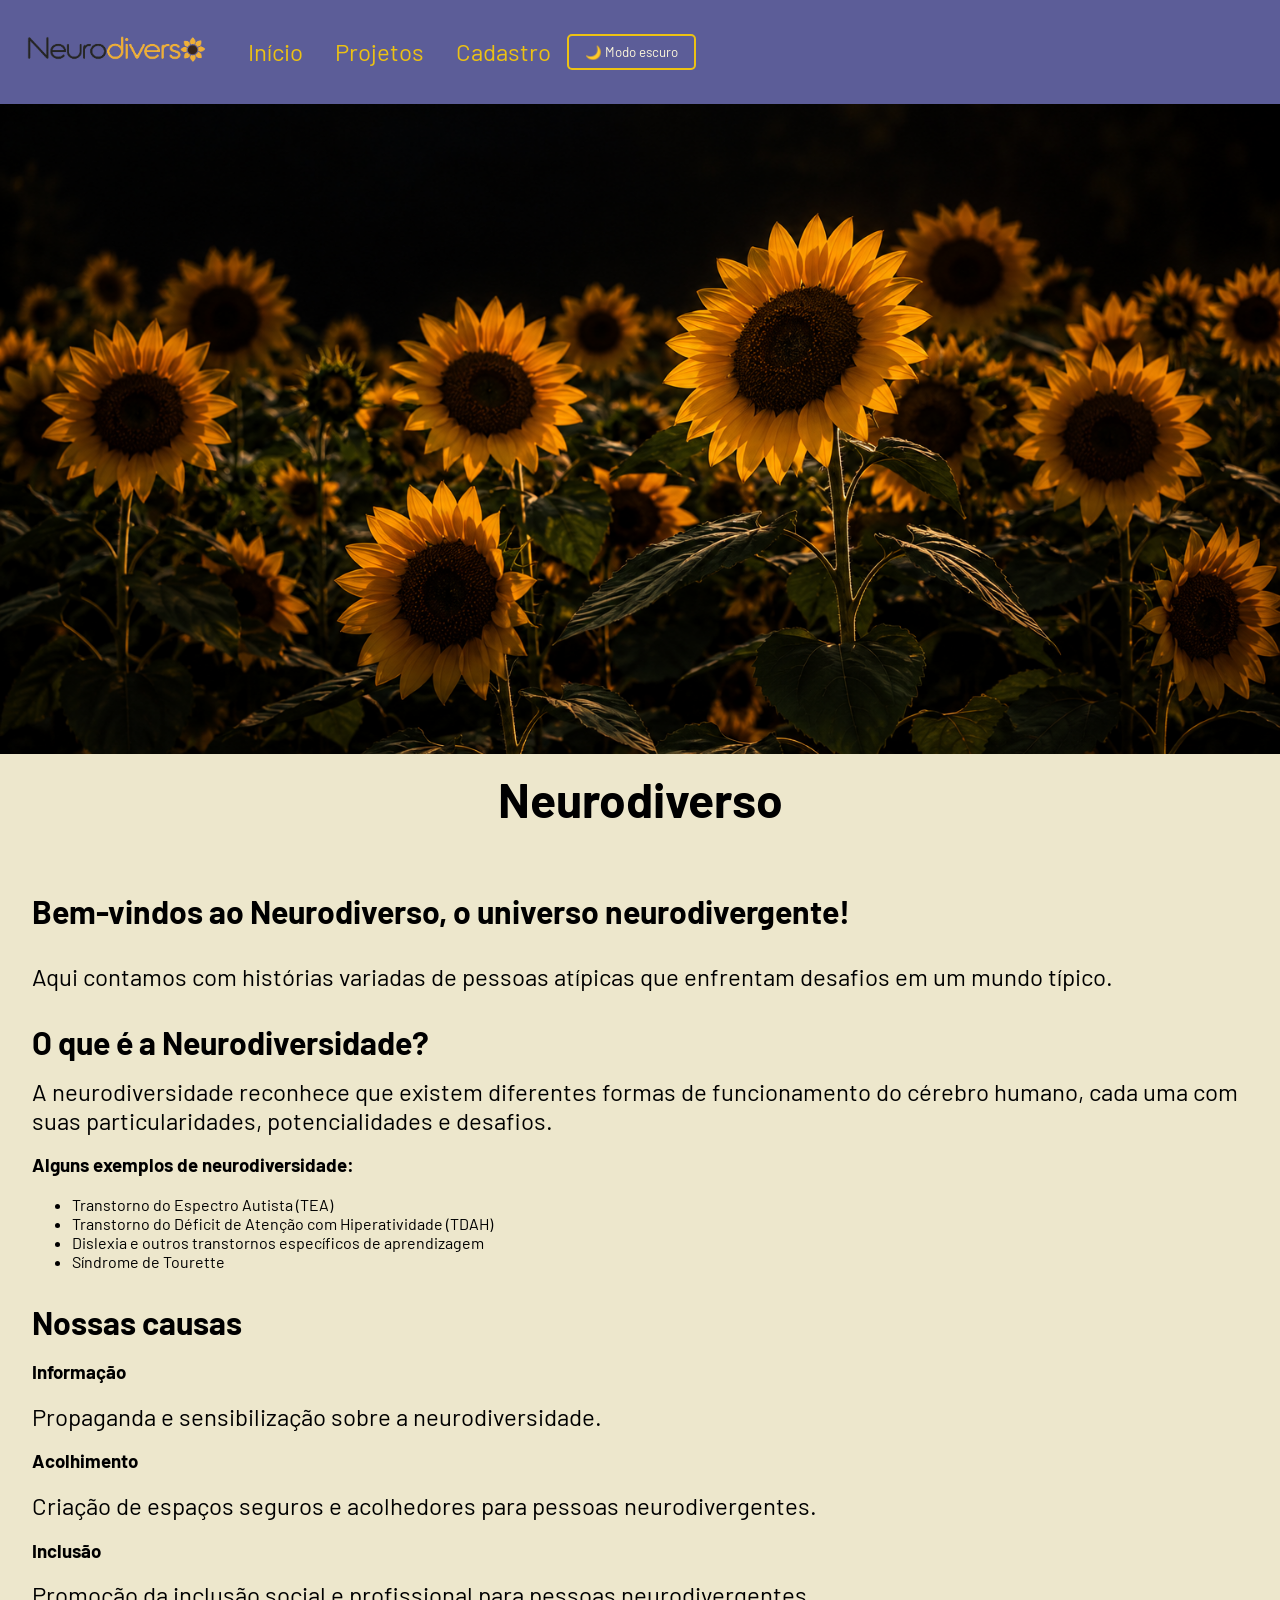
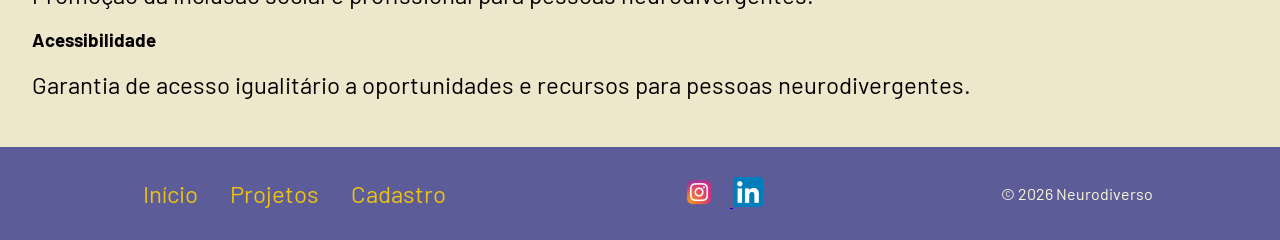
<file: index.html>
<!DOCTYPE html>
<html lang="pt-br">
<head>
    <meta charset="UTF-8">
    <meta name="viewport" content="width=device-width, initial-scale=1.0">
    <title>Neurodiverso</title>
    <link rel="stylesheet" href="CSS/style.css">
    <script src="js/script.js" defer></script>
</head>
<body>
     
    <header>
         <nav>
    <a href="index.html">
        <img class="logo" src="Img/logo-sem-fundo.png" alt="Logo do site Neurodiverso">
    </a>

    <input type="checkbox" id="menu-toggle">

    <label for="menu-toggle" class="menu-icon">
        ☰
    </label>

    <div class="nav-links">
        <a href="index.html">Início</a>
        <div class="dropdown">

    <input type="checkbox" id="submenu-toggle">

    <label for="submenu-toggle" class="dropdown-link">
        Projetos
    </label>

    <div class="dropdown-content">
        <a href="projetos.html#educacao">Educação</a>
        <a href="projetos.html#comunidade">Comunidade</a>
        <a href="projetos.html#voluntariado">Voluntariado</a>
    </div>

</div>


        <a href="cadastro.html">Cadastro</a>
        <button id="dark-mode-toggle" type="button">
    🌙 Modo escuro
</button>
    </div>
</nav>
    <img class="banner" src="Img/canteirodegirassois.png" alt="Banner de Canteiro de girassóis iluminado em um ambiente escuro" >
    <h1>Neurodiverso</h1>   
       
    </header>
    <main id="conteudo">
        <section class="hero">
            <h2>Bem-vindos ao Neurodiverso, o universo neurodivergente!</h2>
            <p> Aqui contamos com histórias variadas de pessoas atípicas que enfrentam desafios em um mundo típico.</p>
        </section>
        <section class="sobre">   
            <h2> O que é a Neurodiversidade?</h2>
            <p>A neurodiversidade reconhece que existem diferentes formas
        de funcionamento do cérebro humano, cada uma com suas
        particularidades, potencialidades e desafios.</p>
        <h3>Alguns exemplos de neurodiversidade:</h3>
        <ul>
            <li>Transtorno do Espectro Autista (TEA)</li>
            <li>Transtorno do Déficit de Atenção com Hiperatividade (TDAH)</li>
            <li>Dislexia e outros transtornos específicos de aprendizagem</li>
            <li>Síndrome de Tourette</li>
        </ul>
        </section>
        <section class="causas">
            <h2>Nossas causas</h2>
            <article>
                <h3>Informação</h3>
                <p>Propaganda e sensibilização sobre a neurodiversidade.</p>
            </article>
            <article>
                <h3>Acolhimento</h3>
                <p>Criação de espaços seguros e acolhedores para pessoas neurodivergentes.</p>
            </article>
            <article>
                <h3>Inclusão</h3>
                <p>Promoção da inclusão social e profissional para pessoas neurodivergentes.</p>
            </article>
            <article>
                <h3>Acessibilidade</h3>
                <p>Garantia de acesso igualitário a oportunidades e recursos para pessoas neurodivergentes.</p>
            </article>
        </section>
        
    </main>
    
    <footer>
         <nav class="rodape">
            <a href="index.html">Início</a>
            <a href="projetos.html">Projetos</a>
            <a href="cadastro.html">Cadastro</a>

        </nav>
    <div class="redes-sociais">
        <a href="https://www.instagram.com/elizemmuller/" target="_blank">
        <img src="Img/square-instagram-brands-solid.png" alt="Instagram">  </a>
     <a href="https://www.linkedin.com/in/elizemuller/" target="_blank">
        <img src="Img/LinkedIn_icon.svg.png" alt="LinkedIn">  </a>  
        </div>     
     <p>© 2026 Neurodiverso</p>
    </footer>
</body>
</html>
</file>
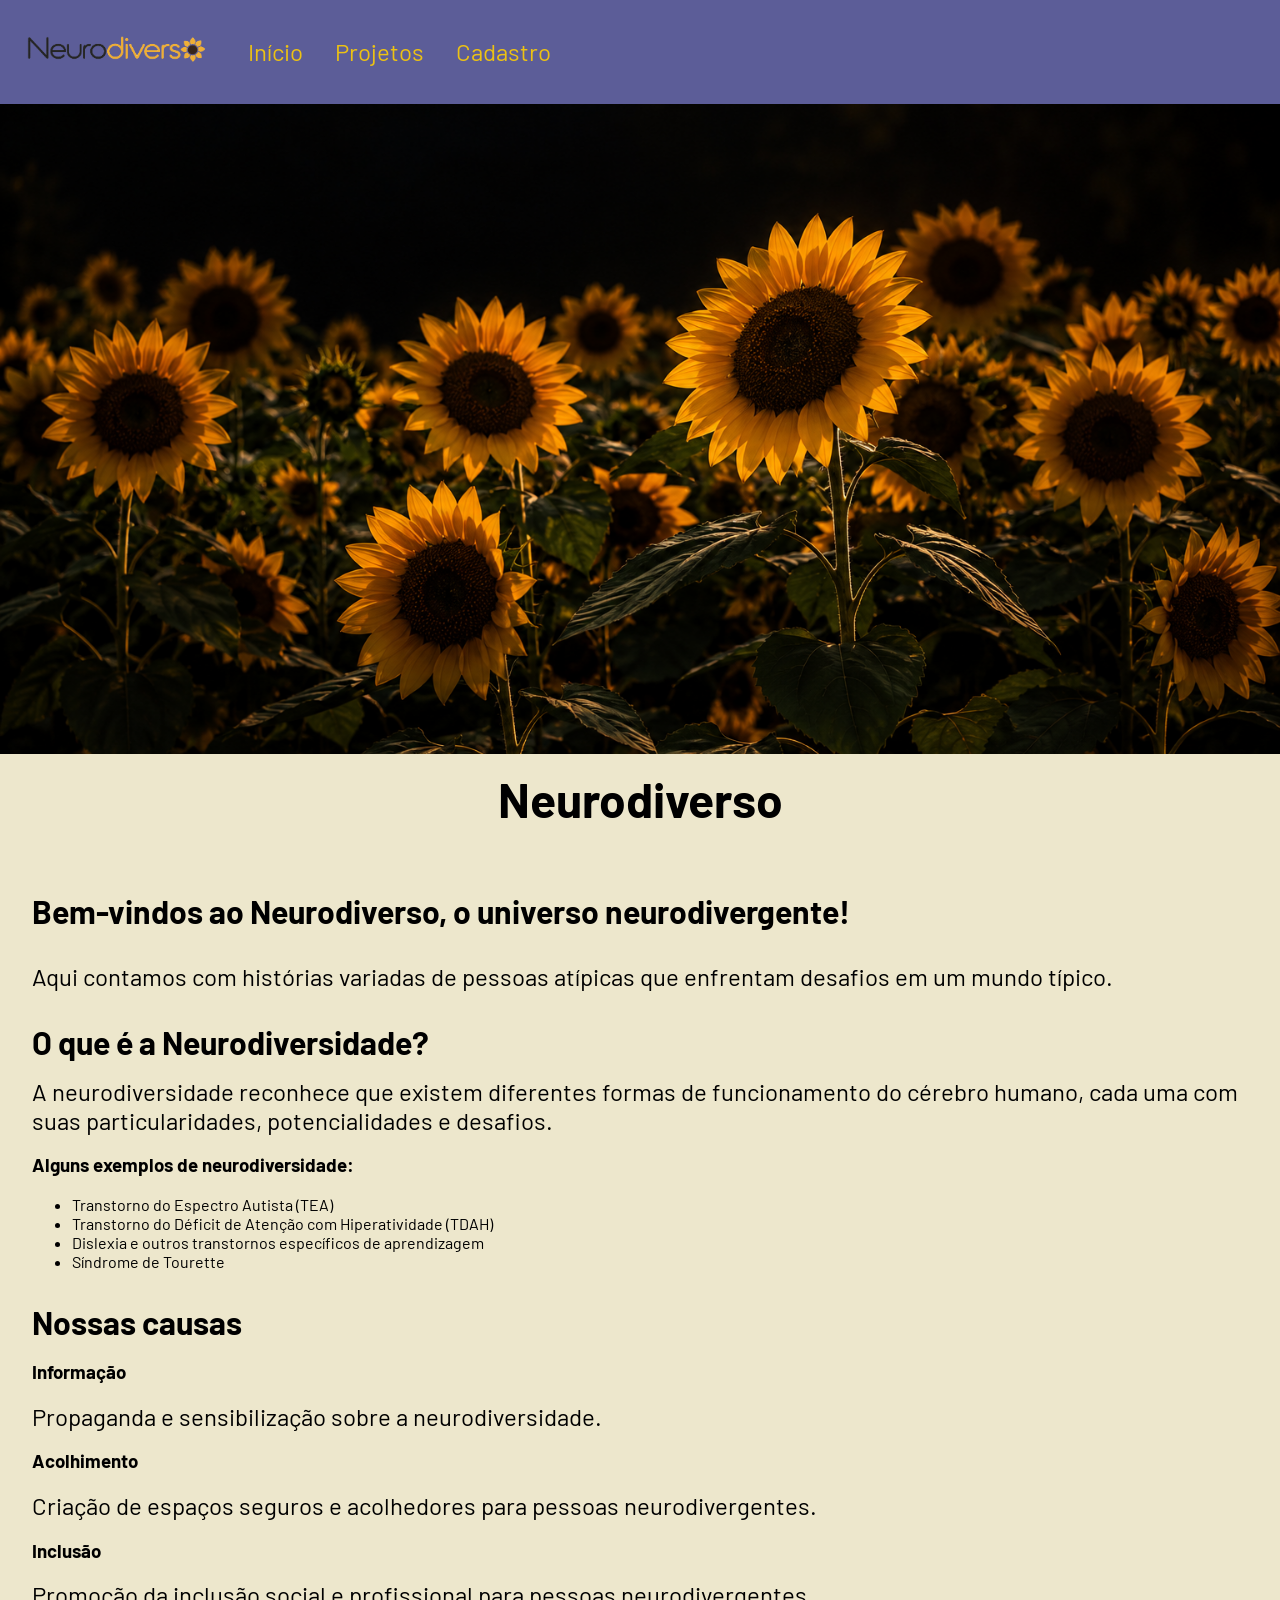
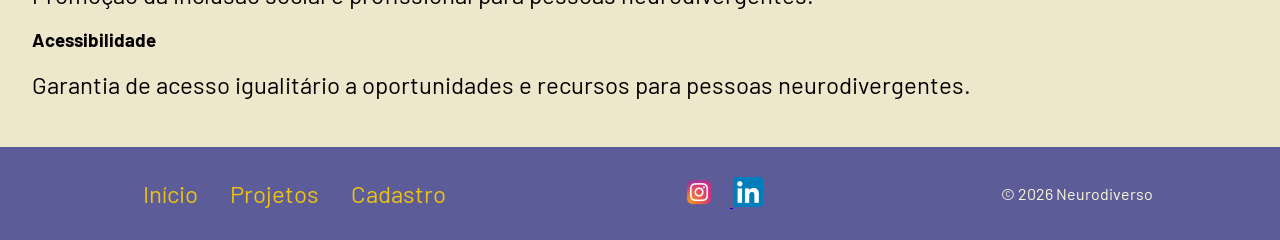
<file: html/index.html>
<!DOCTYPE html>
<html lang="pt-br">
<head>
    <meta charset="UTF-8">
    <meta name="viewport" content="width=device-width, initial-scale=1.0">
    <title>Neurodiverso</title>
    <link rel="stylesheet" href="../CSS/style.css">
    <script src="../js/script.js" defer></script>
</head>
<body>
     
    <header>
         <nav>
    <a href="index.html">
        <img class="logo" src="../Img/logo-sem-fundo.png" alt="Logo do site Neurodiverso">
    </a>

    <input type="checkbox" id="menu-toggle">

    <label for="menu-toggle" class="menu-icon">
        ☰
    </label>

    <div class="nav-links">
        <a href="index.html">Início</a>
        <div class="dropdown">

    <input type="checkbox" id="submenu-toggle">

    <label for="submenu-toggle" class="dropdown-link">
        Projetos
    </label>

    <div class="dropdown-content">
        <a href="projetos.html#educacao">Educação</a>
        <a href="projetos.html#comunidade">Comunidade</a>
        <a href="projetos.html#voluntariado">Voluntariado</a>
    </div>

</div>


        <a href="cadastro.html">Cadastro</a>
    </div>
</nav>
    <img class="banner" src="../Img/canteirodegirassois.png" alt="Banner de Canteiro de girassóis iluminado em um ambiente escuro" >
    <h1>Neurodiverso</h1>   
       
    </header>
    <main id="conteudo">
        <section class="hero">
            <h2>Bem-vindos ao Neurodiverso, o universo neurodivergente!</h2>
            <p> Aqui contamos com histórias variadas de pessoas atípicas que enfrentam desafios em um mundo típico.</p>
        </section>
        <section class="sobre">   
            <h2> O que é a Neurodiversidade?</h2>
            <p>A neurodiversidade reconhece que existem diferentes formas
        de funcionamento do cérebro humano, cada uma com suas
        particularidades, potencialidades e desafios.</p>
        <h3>Alguns exemplos de neurodiversidade:</h3>
        <ul>
            <li>Transtorno do Espectro Autista (TEA)</li>
            <li>Transtorno do Déficit de Atenção com Hiperatividade (TDAH)</li>
            <li>Dislexia e outros transtornos específicos de aprendizagem</li>
            <li>Síndrome de Tourette</li>
        </ul>
        </section>
        <section class="causas">
            <h2>Nossas causas</h2>
            <article>
                <h3>Informação</h3>
                <p>Propaganda e sensibilização sobre a neurodiversidade.</p>
            </article>
            <article>
                <h3>Acolhimento</h3>
                <p>Criação de espaços seguros e acolhedores para pessoas neurodivergentes.</p>
            </article>
            <article>
                <h3>Inclusão</h3>
                <p>Promoção da inclusão social e profissional para pessoas neurodivergentes.</p>
            </article>
            <article>
                <h3>Acessibilidade</h3>
                <p>Garantia de acesso igualitário a oportunidades e recursos para pessoas neurodivergentes.</p>
            </article>
        </section>
        
    </main>
    
    <footer>
         <nav class="rodape">
            <a href="index.html">Início</a>
            <a href="projetos.html">Projetos</a>
            <a href="cadastro.html">Cadastro</a>

        </nav>
    <div class="redes-sociais">
        <a href="https://www.instagram.com/elizemmuller/" target="_blank">
        <img src="../Img/square-instagram-brands-solid.png" alt="Instagram">  </a>
     <a href="https://www.linkedin.com/in/elizemuller/" target="_blank">
        <img src="../Img/LinkedIn_icon.svg.png" alt="LinkedIn">  </a>  
        </div>     
     <p>© 2026 Neurodiverso</p>
    </footer>
</body>
</html>
</file>
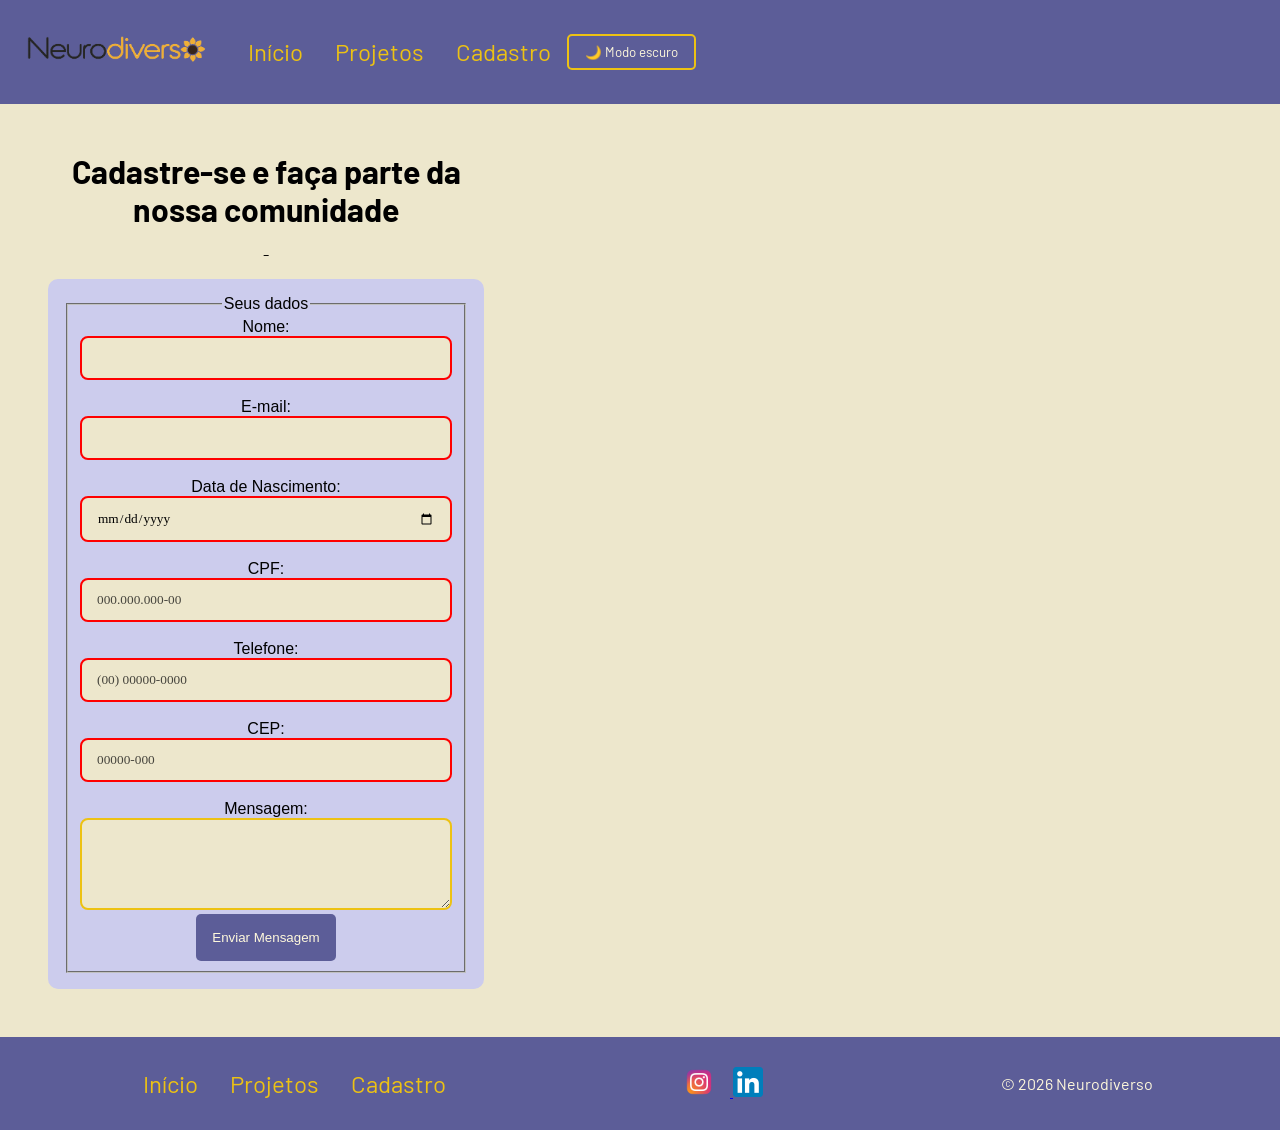
<file: cadastro.html>
<!DOCTYPE html>
<html lang="pt-br">
<head>
    <meta charset="UTF-8">
    <meta name="viewport" content="width=device-width, initial-scale=1.0">
    <title>Cadastro</title>
    <link rel="stylesheet" href="CSS/style.css">
    <script src="js/script.js" defer></script>
</head>
<body>
    <header>
        <nav>
    <a href="index.html">
        <img class="logo" src="Img/logo-sem-fundo.png" alt="Logo do site Neurodiverso">
    </a>

    <input type="checkbox" id="menu-toggle">

    <label for="menu-toggle" class="menu-icon">
        ☰
    </label>

    <div class="nav-links">
        <a href="index.html">Início</a>
        <div class="dropdown">

    <input type="checkbox" id="submenu-toggle">

    <label for="submenu-toggle" class="dropdown-link">
        Projetos
    </label>

    <div class="dropdown-content">
        <a href="projetos.html#educacao">Educação</a>
        <a href="projetos.html#comunidade">Comunidade</a>
        <a href="projetos.html#voluntariado">Voluntariado</a>
        
    </div>

</div>


        <a href="cadastro.html">Cadastro</a>
        <button id="dark-mode-toggle" type="button">
    🌙 Modo escuro
</button>
    </div>
</nav>
    
       
    </header>
    <main class="cadastro" id="conteudo">
        <h2>Cadastre-se e faça parte da nossa comunidade</h2>
        - <form id="form-cadastro" action="/enviar" method="post">
    
    <fieldset>
    
    <legend> Seus dados</legend>
    
    <label for="nome">Nome:</label>
    
    <input type="text" class="forminput" id="nome" name="nome" required> <br><br>
    
    <label for="email">E-mail:</label>
    
    <input type="email" class="forminput" id="email" name="email" required><br><br>
    <label for="nascimento">Data de Nascimento:</label>
    <input type="date" class="forminput" id="nascimento" name="nascimento" required> <br><br>    
    <label for="CPF">CPF:</label>
    <Input type="text" class="forminput" pattern="[0-9]{3}\.[0-9]{3}\.[0-9]{3}-[0-9]{2}" placeholder="000.000.000-00" title="Formato exigido: 000.000.000-00" id="CPF" name="CPF" required> <br><br>
    <label for="telefone">Telefone:</label>
    <input type="tel" class="forminput" pattern="\([0-9]{2}\) [0-9]{4,5}-[0-9]{4}" placeholder="(00) 00000-0000" title="Formato exigido: (00) 00000-0000" id="telefone" name="telefone" required> <br><br>
    <label for="CEP">CEP:</label>
    <input type="text" class="forminput" pattern="[0-9]{5}-[0-9]{3}" placeholder="00000-000" title="Formato exigido: 00000-000" id="CEP" name="CEP" required> <br><br>
    <label for="mensagem">Mensagem:</label><br>
    
    <textarea id="mensagem" class="forminput" name="mensagem" rows="4" cols="30"></textarea><br>
    
    <button type="submit">Enviar Mensagem</button>
    </fieldset>
    </form>
<div id="toast" class="toast">
        Mensagem enviada com sucesso!
    </div>

    </main>
    <footer>
         <nav class="rodape">
            <a href="index.html">Início</a>
            <a href="projetos.html">Projetos</a>
            <a href="cadastro.html">Cadastro</a>

        </nav>
        <div class="redes-sociais">
        <a href="https://www.instagram.com/elizemmuller/" target="_blank">
        <img src="Img/square-instagram-brands-solid.png" alt="Instagram">  </a>
     <a href="https://www.linkedin.com/in/elizemuller/" target="_blank">
        <img src="Img/LinkedIn_icon.svg.png" alt="LinkedIn">  </a>  
        </div>   
        <p>© 2026 Neurodiverso</p>
    </footer>
</body>

</html>
</file>
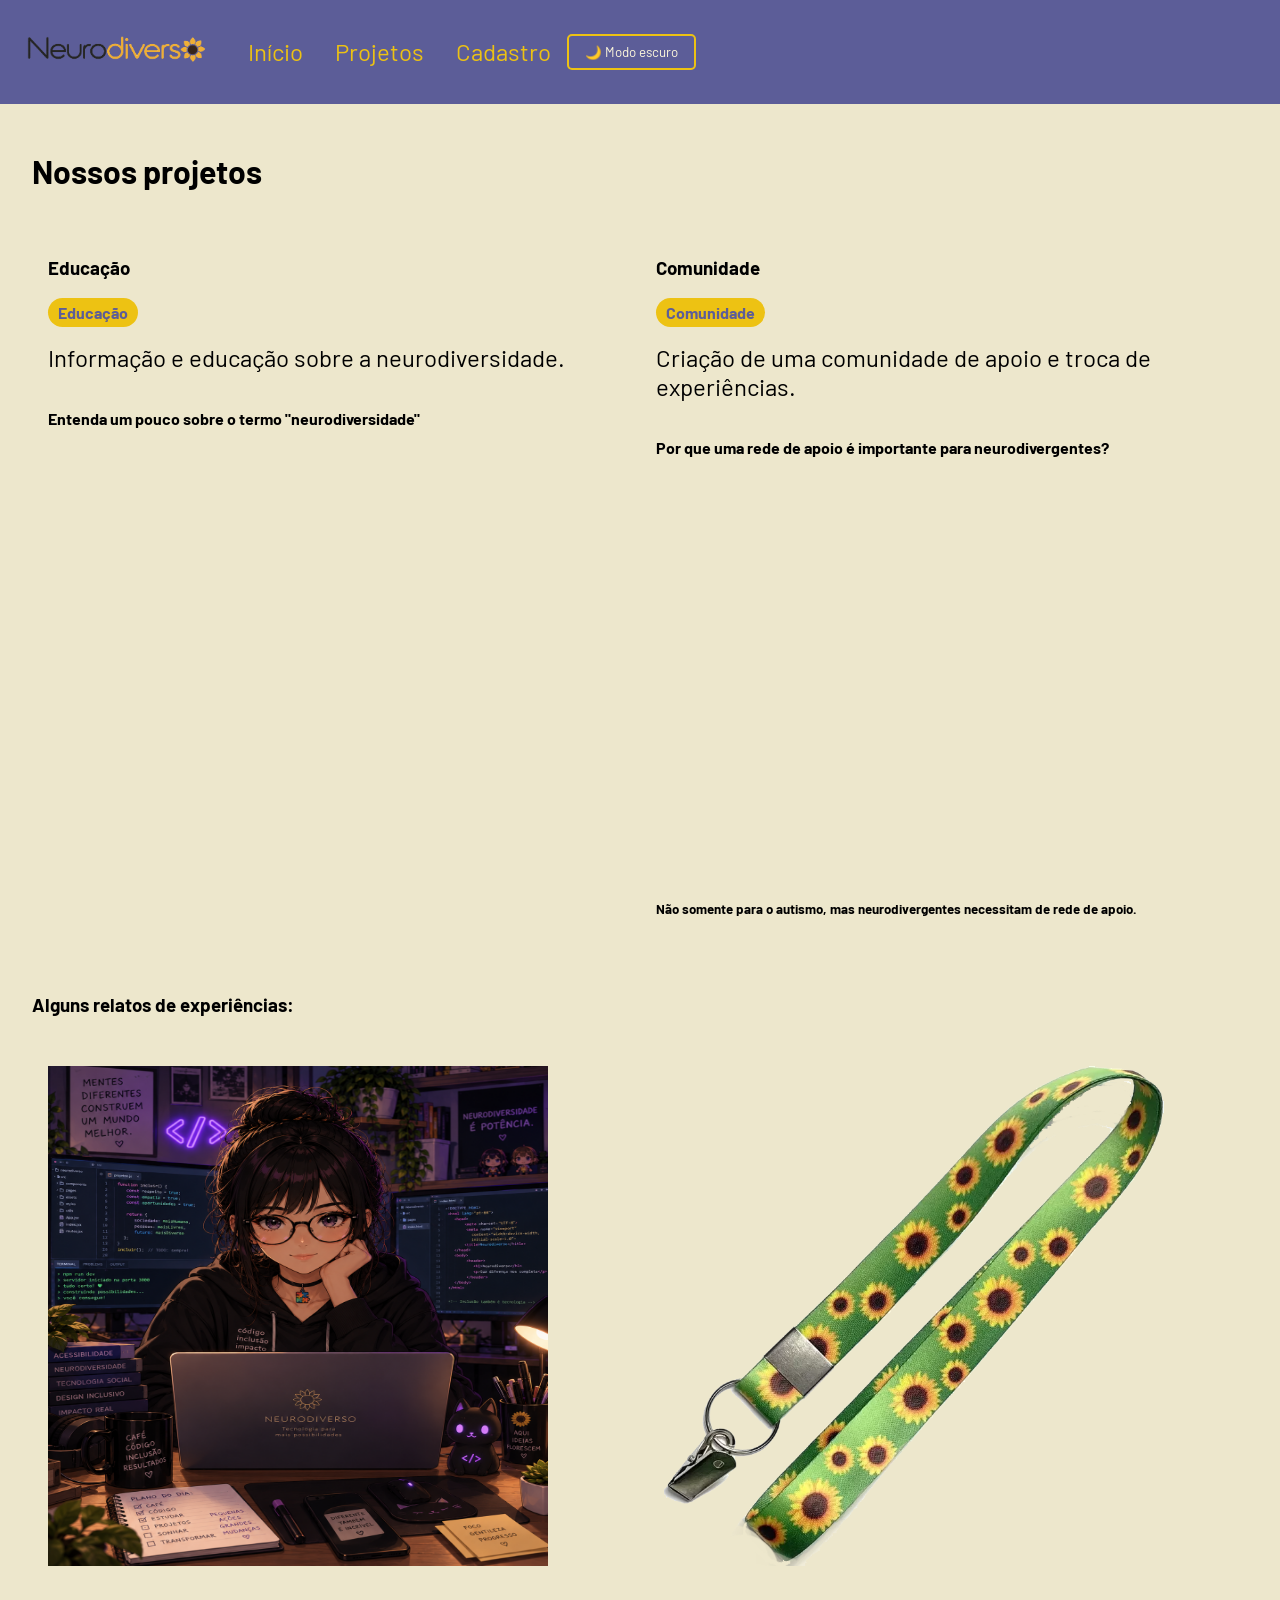
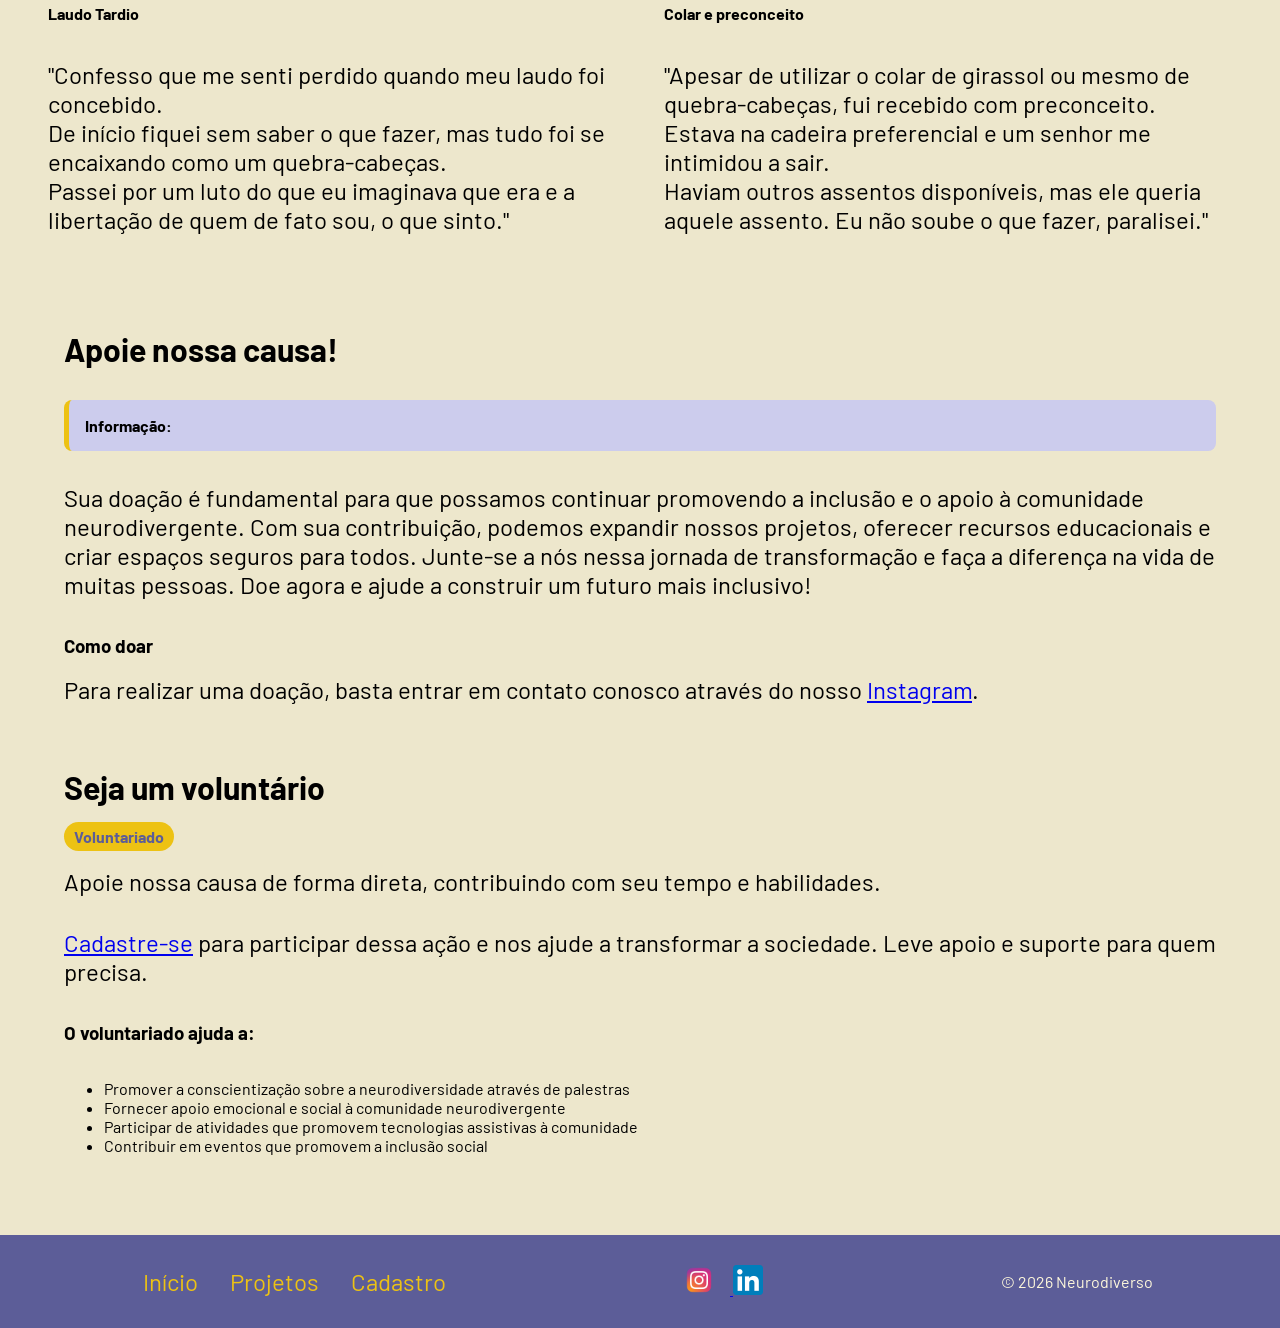
<file: projetos.html>
<!DOCTYPE html>
<html lang="pt-br">
<head>
    <meta charset="UTF-8">
    <meta name="viewport" content="width=device-width, initial-scale=1.0">
    <title>Projetos</title>
    <link rel="stylesheet" href="CSS/style.css">
    <script src="js/script.js" defer></script>
</head>
<body>
    <header>
         <nav>
    <a href="index.html">
        <img class="logo" src="Img/logo-sem-fundo.png" alt="Logo do site Neurodiverso">
    </a>

    <input type="checkbox" id="menu-toggle">

    <label for="menu-toggle" class="menu-icon">
        ☰
    </label>

    <div class="nav-links">
        <a href="index.html">Início</a>
        <div class="dropdown">

    <input type="checkbox" id="submenu-toggle">

    <label for="submenu-toggle" class="dropdown-link">
        Projetos
    </label>

    <div class="dropdown-content">
        <a href="projetos.html#educacao">Educação</a>
        <a href="projetos.html#comunidade">Comunidade</a>
        <a href="projetos.html#voluntariado">Voluntariado</a>
    </div>

</div>


        <a href="cadastro.html">Cadastro</a>
        <button id="dark-mode-toggle" type="button">
    🌙 Modo escuro
</button>
    </div>
</nav>

       <main id="conteudo">
        <h2>Nossos projetos</h2>
        <section class="projetos">
            <article id="educacao">
            
                <h3>Educação</h3>
                    <span class="badge">Educação</span>

                <p>Informação e educação sobre a neurodiversidade.</p>
            <h4> Entenda um pouco sobre o termo "neurodiversidade"            </h4>

                <iframe width="500px" height="400px" src="https://www.youtube.com/embed/mkPovSY6lRk" title="O que é NEURODIVERSIDADE?" frameborder="0" allow="accelerometer; autoplay; clipboard-write; encrypted-media; gyroscope; picture-in-picture; web-share" referrerpolicy="strict-origin-when-cross-origin" allowfullscreen></iframe>
            </article>
            <article id="comunidade">
                <h3>Comunidade</h3>
                    <span class="badge">Comunidade</span>

                <p>Criação de uma comunidade de apoio e troca de experiências.</p>
            <h4>Por que uma rede de apoio é importante para neurodivergentes?</h4>
            <iframe width="500px" height="400px" src="https://www.youtube.com/embed/7JYJ1xwbdW8" title="Rede de apoio é ESSENCIAL para famílias de autistas! | Mayra Gaiato no AutisPod" frameborder="0" allow="accelerometer; autoplay; clipboard-write; encrypted-media; gyroscope; picture-in-picture; web-share" referrerpolicy="strict-origin-when-cross-origin" allowfullscreen></iframe>  
            <h5>Não somente para o autismo, mas neurodivergentes necessitam de rede de apoio.</h5>
            </article><br>
            <h3 class="experienciatitle"> Alguns relatos de experiências:</h3>

            <article class="experiencias">
            <div class="experiencia1">
            <img src="Img/mulherlaptop.png" class="laptop" alt="Imagem de uma mulher de óculos que utiliza um pingente de quebra-cabeça como colar, desenvolvedora mexendo no laptop da marca Neurodiverso com o fundo repleto de referências sobre códigos e neurodiversidade.">
            <h4>Laudo Tardio</h4>
            <p>"Confesso que me senti perdido quando meu laudo foi concebido. <br> De início fiquei sem saber o que fazer, mas tudo foi se encaixando como um quebra-cabeças. <br> Passei por um luto do que eu imaginava que era e a libertação de quem de fato sou, o que sinto."</p>
            </div>
            <div class="experiencia2">
            <img src="Img/crachagirassol.png" class="cracha" alt="Imagem de um colar de girassol de modelo crachá">
            <h4>Colar e preconceito</h4>
            <p>"Apesar de utilizar o colar de girassol ou mesmo de quebra-cabeças, fui recebido com preconceito. <br> Estava na cadeira preferencial e um senhor me intimidou a sair. <br> Haviam outros assentos disponíveis, mas ele queria aquele assento. Eu não soube o que fazer, paralisei."</p>
        </div>
        </article>
        </section>

        <div class="apoio">
        <section class="doacao">
            
            <h2> Apoie nossa causa!</h2>
                <div class="alert">
        <strong>Informação:</strong>
    </div>

            <p> Sua doação é fundamental para que possamos continuar promovendo a inclusão e o apoio à comunidade neurodivergente. Com sua contribuição, podemos expandir nossos projetos, oferecer recursos educacionais e criar espaços seguros para todos. Junte-se a nós nessa jornada de transformação e faça a diferença na vida de muitas pessoas. Doe agora e ajude a construir um futuro mais inclusivo!</p>
 
            <article>
                <h3>Como doar</h3>
                <p>Para realizar uma doação, basta entrar em contato conosco através do nosso <a href="https://www.instagram.com/elizemmuller/" target="_blank">
        Instagram</a>.</p>
            
            </article>
        </section>
        <section id="voluntariado">
            <h2>Seja um voluntário</h2>
                <span class="badge">Voluntariado</span>

            <p>Apoie nossa causa de forma direta, contribuindo com seu tempo e habilidades.</p>
            <p><a href="cadastro.html">Cadastre-se</a> para participar dessa ação e nos ajude a transformar a sociedade. Leve apoio e suporte para quem precisa.</p>
            <h3>O voluntariado ajuda a:</h3>
            <ul>
                <li>Promover a conscientização sobre a neurodiversidade através de palestras</li>
                <li>Fornecer apoio emocional e social à comunidade neurodivergente</li>
                <li>Participar de atividades que promovem tecnologias assistivas à comunidade</li>
                <li>Contribuir em eventos que promovem a inclusão social</li>
            </ul>
        </section>
        </div>
       </main>
       <footer>
        <nav class="rodape">
            <a href="index.html">Início</a>
            <a href="projetos.html">Projetos</a>
            <a href="cadastro.html">Cadastro</a>

        </nav>
        <div class="redes-sociais">
        <a href="https://www.instagram.com/elizemmuller/" target="_blank">
        <img src="Img/square-instagram-brands-solid.png" alt="Instagram">  </a>
     <a href="https://www.linkedin.com/in/elizemuller/" target="_blank">
        <img src="Img/LinkedIn_icon.svg.png" alt="LinkedIn">  </a>  
        </div>   
        <p>© 2026 Neurodiverso</p>
</footer>
</body>
</html>
</file>
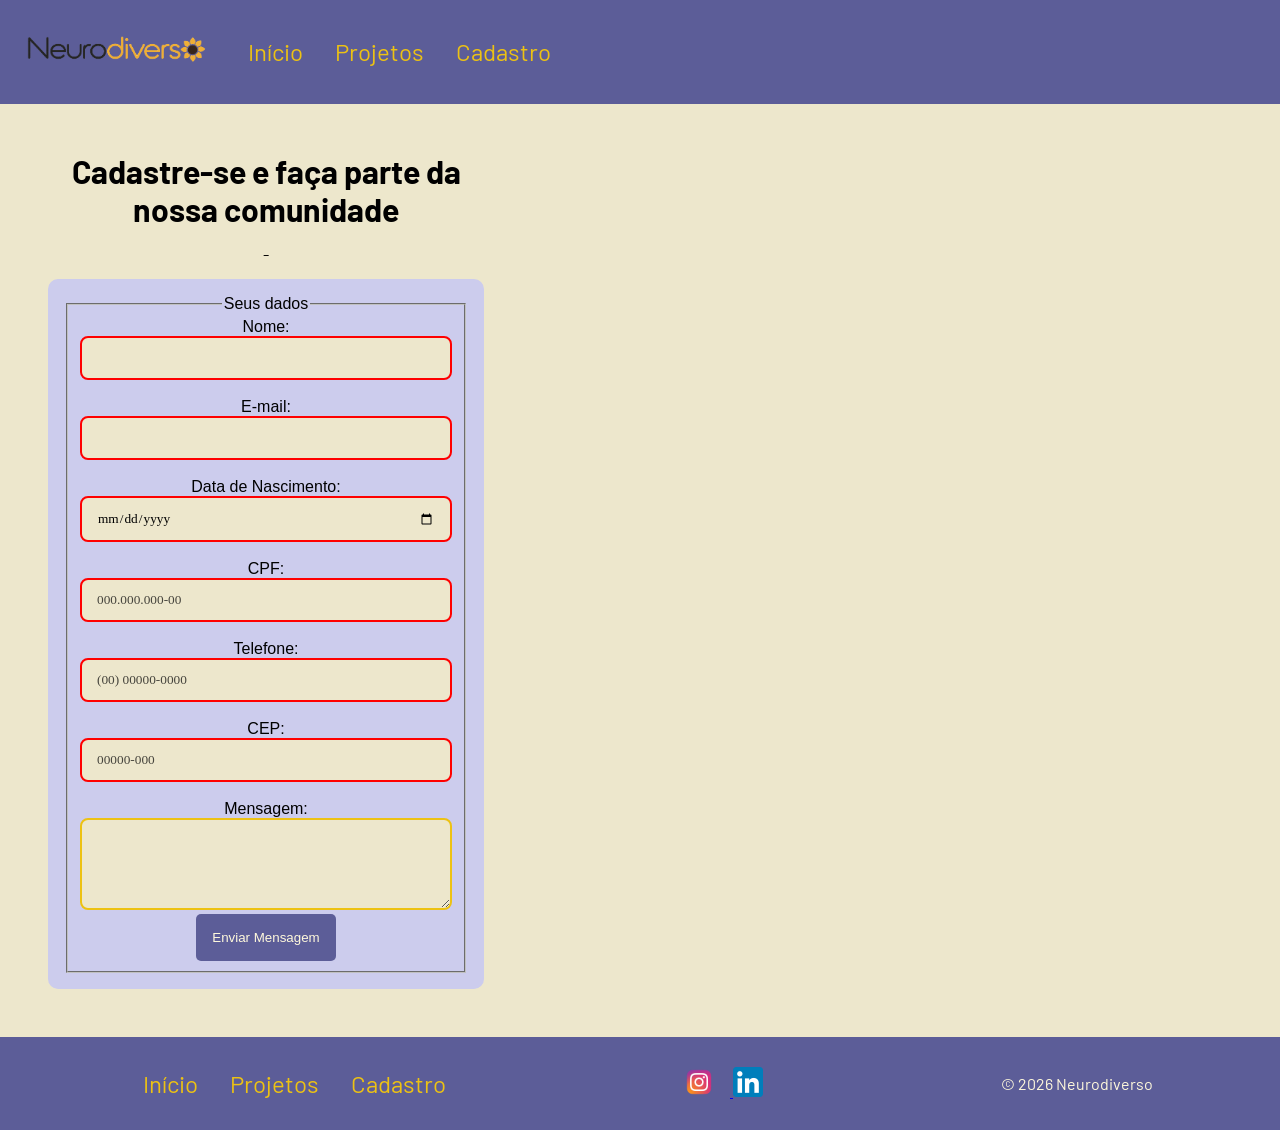
<file: html/cadastro.html>
<!DOCTYPE html>
<html lang="pt-br">
<head>
    <meta charset="UTF-8">
    <meta name="viewport" content="width=device-width, initial-scale=1.0">
    <title>Cadastro</title>
    <link rel="stylesheet" href="../CSS/style.css">
    <script src="../js/script.js" defer></script>
</head>
<body>
    <header>
        <nav>
    <a href="../index.html">
        <img class="logo" src="../Img/logo-sem-fundo.png" alt="Logo do site Neurodiverso">
    </a>

    <input type="checkbox" id="menu-toggle">

    <label for="menu-toggle" class="menu-icon">
        ☰
    </label>

    <div class="nav-links">
        <a href="../index.html">Início</a>
        <div class="dropdown">

    <input type="checkbox" id="submenu-toggle">

    <label for="submenu-toggle" class="dropdown-link">
        Projetos
    </label>

    <div class="dropdown-content">
        <a href="projetos.html#educacao">Educação</a>
        <a href="projetos.html#comunidade">Comunidade</a>
        <a href="projetos.html#voluntariado">Voluntariado</a>
    </div>

</div>


        <a href="cadastro.html">Cadastro</a>
    </div>
</nav>
    
       
    </header>
    <main class="cadastro" id="conteudo">
        <h2>Cadastre-se e faça parte da nossa comunidade</h2>
        - <form id="form-cadastro" action="/enviar" method="post">
    
    <fieldset>
    
    <legend> Seus dados</legend>
    
    <label for="nome">Nome:</label>
    
    <input type="text" class="forminput" id="nome" name="nome" required> <br><br>
    
    <label for="email">E-mail:</label>
    
    <input type="email" class="forminput" id="email" name="email" required><br><br>
    <label for="nascimento">Data de Nascimento:</label>
    <input type="date" class="forminput" id="nascimento" name="nascimento" required> <br><br>    
    <label for="CPF">CPF:</label>
    <Input type="text" class="forminput" pattern="[0-9]{3}\.[0-9]{3}\.[0-9]{3}-[0-9]{2}" placeholder="000.000.000-00" title="Formato exigido: 000.000.000-00" id="CPF" name="CPF" required> <br><br>
    <label for="telefone">Telefone:</label>
    <input type="tel" class="forminput" pattern="\([0-9]{2}\) [0-9]{4,5}-[0-9]{4}" placeholder="(00) 00000-0000" title="Formato exigido: (00) 00000-0000" id="telefone" name="telefone" required> <br><br>
    <label for="CEP">CEP:</label>
    <input type="text" class="forminput" pattern="[0-9]{5}-[0-9]{3}" placeholder="00000-000" title="Formato exigido: 00000-000" id="CEP" name="CEP" required> <br><br>
    <label for="mensagem">Mensagem:</label><br>
    
    <textarea id="mensagem" class="forminput" name="mensagem" rows="4" cols="30"></textarea><br>
    
    <button type="submit">Enviar Mensagem</button>
    </fieldset>
    </form>
<div id="toast" class="toast">
        Mensagem enviada com sucesso!
    </div>

    </main>
    <footer>
         <nav class="rodape">
            <a href="../index.html">Início</a>
            <a href="projetos.html">Projetos</a>
            <a href="cadastro.html">Cadastro</a>

        </nav>
        <div class="redes-sociais">
        <a href="https://www.instagram.com/elizemmuller/" target="_blank">
        <img src="../Img/square-instagram-brands-solid.png" alt="Instagram">  </a>
     <a href="https://www.linkedin.com/in/elizemuller/" target="_blank">
        <img src="../Img/LinkedIn_icon.svg.png" alt="LinkedIn">  </a>  
        </div>   
        <p>© 2026 Neurodiverso</p>
    </footer>
</body>

</html>
</file>
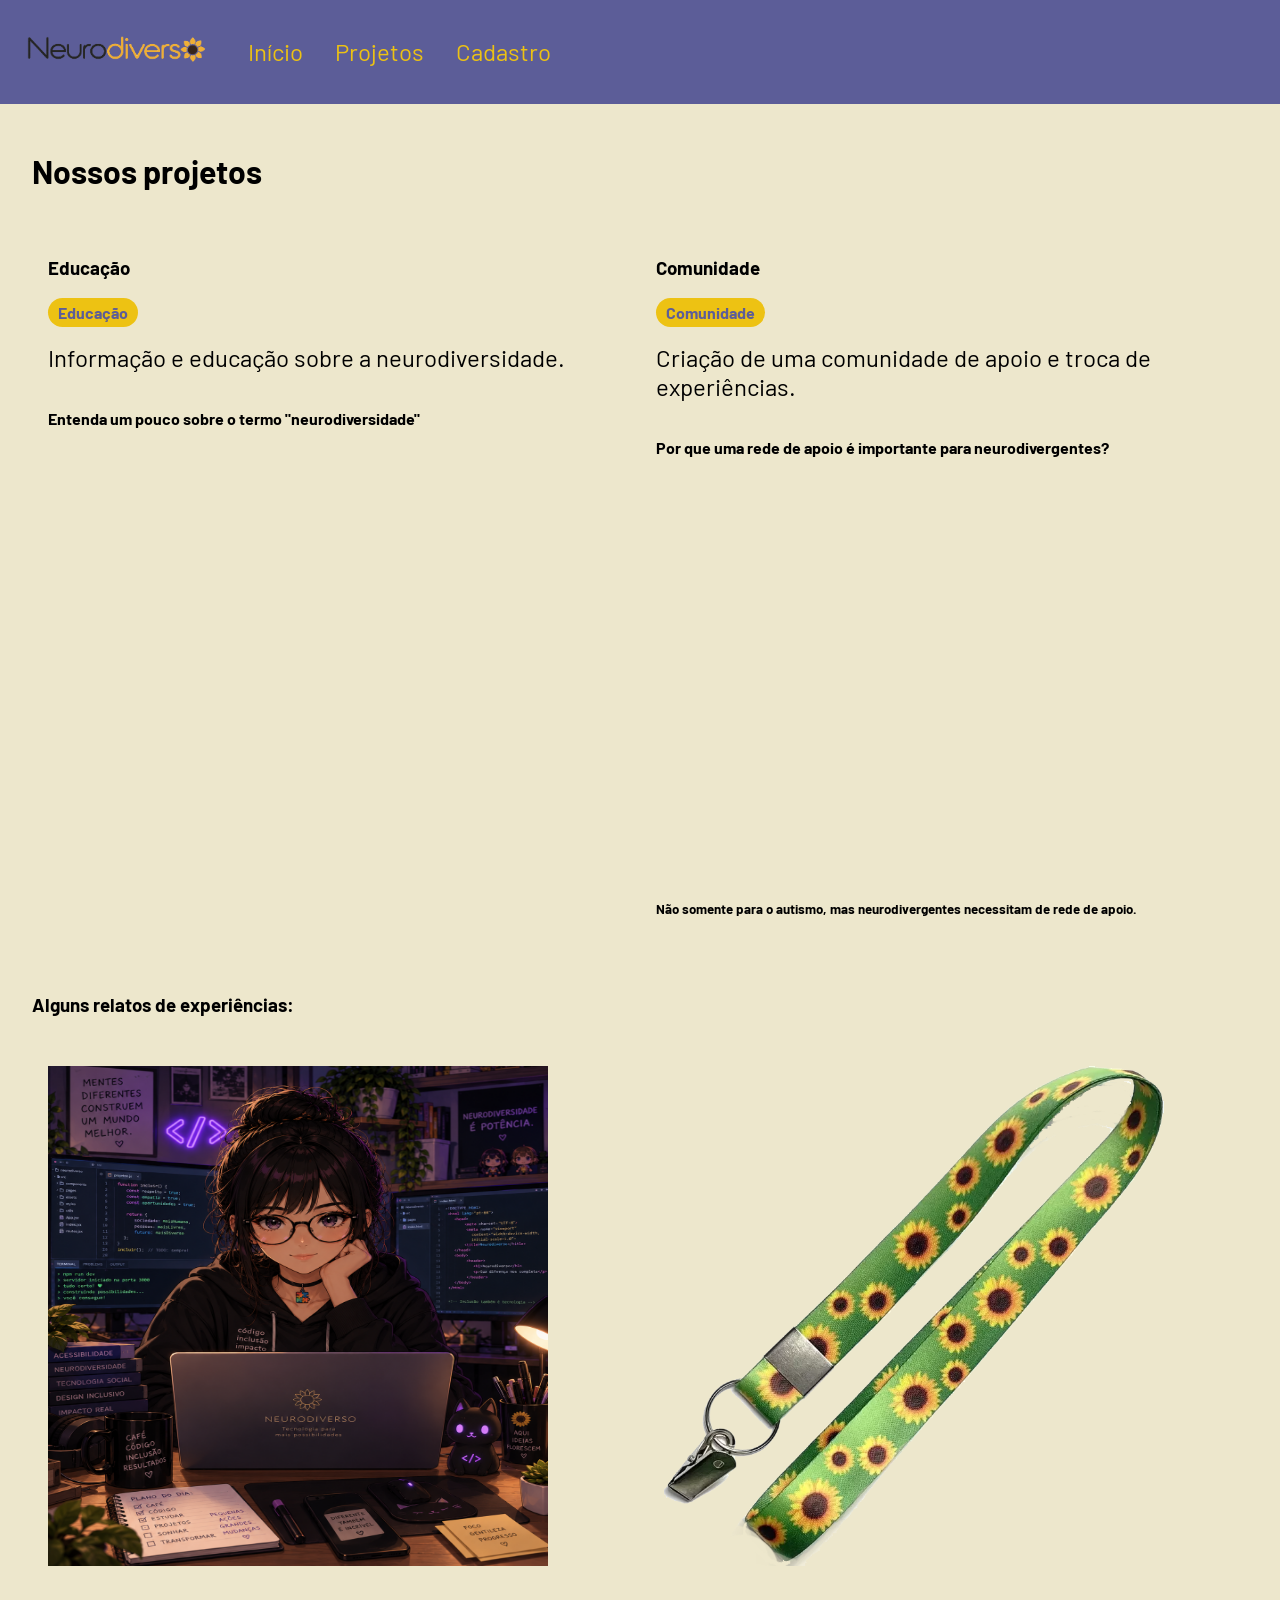
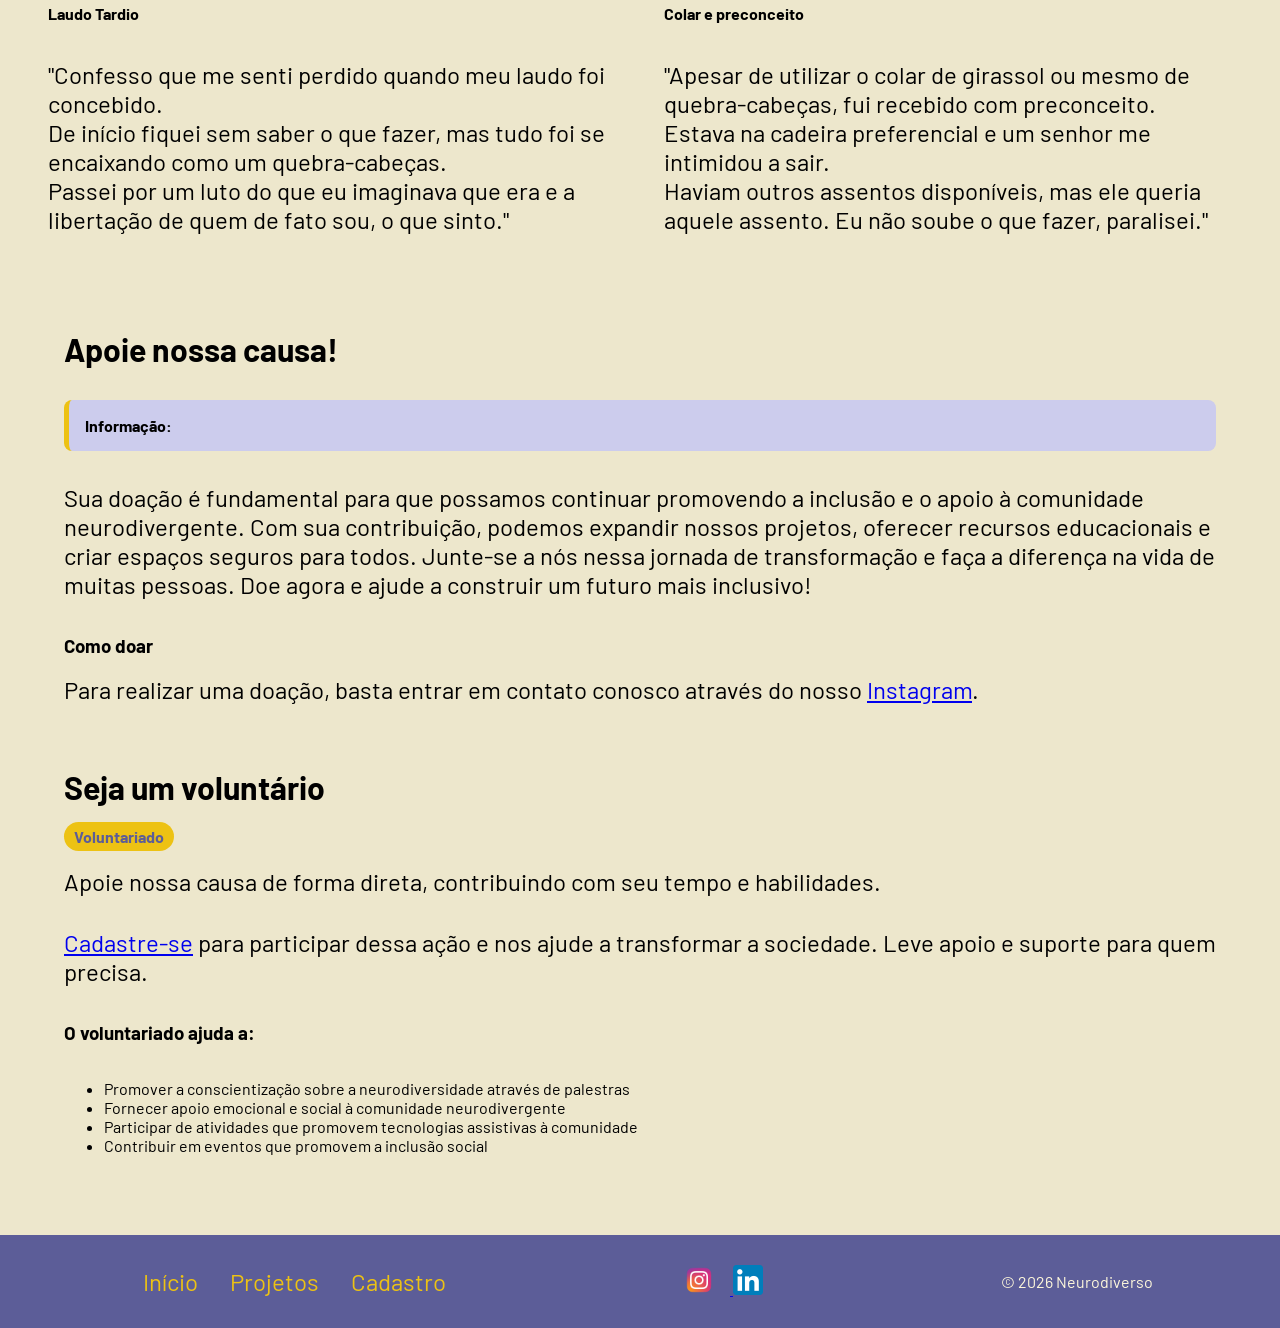
<file: html/projetos.html>
<!DOCTYPE html>
<html lang="pt-br">
<head>
    <meta charset="UTF-8">
    <meta name="viewport" content="width=device-width, initial-scale=1.0">
    <title>Projetos</title>
    <link rel="stylesheet" href="../CSS/style.css">
</head>
<body>
    <header>
         <nav>
    <a href="../index.html">
        <img class="logo" src="../Img/logo-sem-fundo.png" alt="Logo do site Neurodiverso">
    </a>

    <input type="checkbox" id="menu-toggle">

    <label for="menu-toggle" class="menu-icon">
        ☰
    </label>

    <div class="nav-links">
        <a href="../index.html">Início</a>
        <div class="dropdown">

    <input type="checkbox" id="submenu-toggle">

    <label for="submenu-toggle" class="dropdown-link">
        Projetos
    </label>

    <div class="dropdown-content">
        <a href="projetos.html#educacao">Educação</a>
        <a href="projetos.html#comunidade">Comunidade</a>
        <a href="projetos.html#voluntariado">Voluntariado</a>
    </div>

</div>


        <a href="cadastro.html">Cadastro</a>
    </div>
</nav>

       <main id="conteudo">
        <h2>Nossos projetos</h2>
        <section class="projetos">
            <article id="educacao">
            
                <h3>Educação</h3>
                    <span class="badge">Educação</span>

                <p>Informação e educação sobre a neurodiversidade.</p>
            <h4> Entenda um pouco sobre o termo "neurodiversidade"            </h4>

                <iframe width="500px" height="400px" src="https://www.youtube.com/embed/mkPovSY6lRk" title="O que é NEURODIVERSIDADE?" frameborder="0" allow="accelerometer; autoplay; clipboard-write; encrypted-media; gyroscope; picture-in-picture; web-share" referrerpolicy="strict-origin-when-cross-origin" allowfullscreen></iframe>
            </article>
            <article id="comunidade">
                <h3>Comunidade</h3>
                    <span class="badge">Comunidade</span>

                <p>Criação de uma comunidade de apoio e troca de experiências.</p>
            <h4>Por que uma rede de apoio é importante para neurodivergentes?</h4>
            <iframe width="500px" height="400px" src="https://www.youtube.com/embed/7JYJ1xwbdW8" title="Rede de apoio é ESSENCIAL para famílias de autistas! | Mayra Gaiato no AutisPod" frameborder="0" allow="accelerometer; autoplay; clipboard-write; encrypted-media; gyroscope; picture-in-picture; web-share" referrerpolicy="strict-origin-when-cross-origin" allowfullscreen></iframe>  
            <h5>Não somente para o autismo, mas neurodivergentes necessitam de rede de apoio.</h5>
            </article><br>
            <h3 class="experienciatitle"> Alguns relatos de experiências:</h3>

            <article class="experiencias">
            <div class="experiencia1">
            <img src="../Img/mulherlaptop.png" class="laptop" alt="Imagem de uma mulher de óculos que utiliza um pingente de quebra-cabeça como colar, desenvolvedora mexendo no laptop da marca Neurodiverso com o fundo repleto de referências sobre códigos e neurodiversidade.">
            <h4>Laudo Tardio</h4>
            <p>"Confesso que me senti perdido quando meu laudo foi concebido. <br> De início fiquei sem saber o que fazer, mas tudo foi se encaixando como um quebra-cabeças. <br> Passei por um luto do que eu imaginava que era e a libertação de quem de fato sou, o que sinto."</p>
            </div>
            <div class="experiencia2">
            <img src="../Img/crachagirassol.png" class="cracha" alt="Imagem de um colar de girassol de modelo crachá">
            <h4>Colar e preconceito</h4>
            <p>"Apesar de utilizar o colar de girassol ou mesmo de quebra-cabeças, fui recebido com preconceito. <br> Estava na cadeira preferencial e um senhor me intimidou a sair. <br> Haviam outros assentos disponíveis, mas ele queria aquele assento. Eu não soube o que fazer, paralisei."</p>
        </div>
        </article>
        </section>

        <div class="apoio">
        <section class="doacao">
            
            <h2> Apoie nossa causa!</h2>
                <div class="alert">
        <strong>Informação:</strong>
    </div>

            <p> Sua doação é fundamental para que possamos continuar promovendo a inclusão e o apoio à comunidade neurodivergente. Com sua contribuição, podemos expandir nossos projetos, oferecer recursos educacionais e criar espaços seguros para todos. Junte-se a nós nessa jornada de transformação e faça a diferença na vida de muitas pessoas. Doe agora e ajude a construir um futuro mais inclusivo!</p>
 
            <article>
                <h3>Como doar</h3>
                <p>Para realizar uma doação, basta entrar em contato conosco através do nosso <a href="https://www.instagram.com/elizemmuller/" target="_blank">
        Instagram</a>.</p>
            
            </article>
        </section>
        <section id="voluntariado">
            <h2>Seja um voluntário</h2>
                <span class="badge">Voluntariado</span>

            <p>Apoie nossa causa de forma direta, contribuindo com seu tempo e habilidades.</p>
            <p><a href="cadastro.html">Cadastre-se</a> para participar dessa ação e nos ajude a transformar a sociedade. Leve apoio e suporte para quem precisa.</p>
            <h3>O voluntariado ajuda a:</h3>
            <ul>
                <li>Promover a conscientização sobre a neurodiversidade através de palestras</li>
                <li>Fornecer apoio emocional e social à comunidade neurodivergente</li>
                <li>Participar de atividades que promovem tecnologias assistivas à comunidade</li>
                <li>Contribuir em eventos que promovem a inclusão social</li>
            </ul>
        </section>
        </div>
       </main>
       <footer>
        <nav class="rodape">
            <a href="../index.html">Início</a>
            <a href="projetos.html">Projetos</a>
            <a href="cadastro.html">Cadastro</a>

        </nav>
        <div class="redes-sociais">
        <a href="https://www.instagram.com/elizemmuller/" target="_blank">
        <img src="../Img/square-instagram-brands-solid.png" alt="Instagram">  </a>
     <a href="https://www.linkedin.com/in/elizemuller/" target="_blank">
        <img src="../Img/LinkedIn_icon.svg.png" alt="LinkedIn">  </a>  
        </div>   
        <p>© 2026 Neurodiverso</p>
</footer>
</body>
</html>
</file>
<file: CSS/style.css>
@import url('https://fonts.googleapis.com/css2?family=Barlow:wght@500&family=Cambo&family=Cormorant+Garamond:ital,wght@0,300;1,300&family=Libre+Baskerville&display=swap');

/* Root */
:root {
    /* Cores */
    --bg-color: #EDE7CC;
    --bg-color-secondary: #CCCCED;
    --nav-color: #5C5D98;
    --color-details: #EDC213;

    --text-color: #FFF9DC;
    --text-color-secondary: #000000;
    --text-color-details: #FFFFFF;
    --text-color-details-secondary: silver;

    /* Tipografia */
    --font-size-xl: 3rem;
    --font-size-lg: 2rem;
    --font-size-md: 1.5rem;
    --font-size-sm: 1.25rem;
    --font-size-xs: 1rem;

    /* Espaçamentos */
    --space-1: 0.5rem;
    --space-2: 1rem;
    --space-3: 1.5rem;
    --space-4: 2rem;
    --space-5: 3rem;
}

/* =========================================
   MODO ESCURO
   ========================================= */

body.dark-mode {
    --bg-color: #17172A;
    --bg-color-secondary: #252545;
    --nav-color: #30305C;
    --color-details: #EDC213;

    --text-color: #FFF9DC;
    --text-color-secondary: #FFFFFF;
    --text-color-details: #FFFFFF;
    --text-color-details-secondary: #CCCCCC;
}

/* ========================================
   BOTÃO MODO ESCURO
   ======================================== */

#dark-mode-toggle {
    background-color: var(--nav-color);
    color: var(--text-color);
    border: 2px solid var(--color-details);
    padding: 0.5rem 1rem;
    border-radius: 5px;
    cursor: pointer;
    font-family: inherit;
}

#dark-mode-toggle:hover {
    background-color: var(--color-details);
    color: var(--text-color-secondary);
}

#dark-mode-toggle:focus-visible {
    outline: 3px solid var(--color-details);
    outline-offset: 3px;
}

/* =========================================
   CONFIGURAÇÕES GERAIS
   ========================================= */

html,
body {
    height: 100%;
    margin: 0;
    padding: 0;
}

body {
    background-color: var(--bg-color);
    color: var(--text-color-secondary);
    font-family: 'Barlow', sans-serif;
    display: grid;
    margin: 0;
    grid-template-columns: repeat(12, 1fr);
    grid-template-rows: auto 1fr auto;
}

/* =========================================
   HEADER E NAVEGAÇÃO
   ========================================= */

header nav {
    position: sticky;
    top: 0;
}

nav {
    margin: 0;
    background-color: var(--nav-color);
    display: flex;
    flex-direction: row;
    align-items: center;
    font-size: var(--font-size-md);
}

nav a {
    padding: var(--space-2);
    width: auto;
    text-align: left;
    text-decoration: none;
    color: var(--color-details);
}

nav img {
    width: 200px;
}

header {
    display: flex;
    flex-direction: column;
    grid-column: 1 / -1;
}

header img.banner {
    width: 100%;
    height: auto;
    max-height: 650px;
    object-fit: cover;
    margin-top: 0;
}

header h1 {
    text-align: center;
    font-size: var(--font-size-xl);
    color: var(--text-color-secondary);
    margin-top: var(--space-2);
    margin-bottom: var(--space-2);
}

header h1:hover {
    color: var(--color-details);
    transition: 0.3s;
}

/* =========================================
   CONTEÚDO PRINCIPAL
   ========================================= */

main {
    display: flex;
    flex-direction: column;
    padding: var(--space-2);
    margin: var(--space-2);
    grid-column: 1 / -1;
}

.hero {
    display: flex;
    flex-direction: column;
    grid-column: 1 / -1;
}

main h2 {
    font-size: var(--font-size-lg);
    color: var(--text-color-secondary);
    margin-top: var(--space-2);
    margin-bottom: var(--space-2);
}

main h3 {
    color: var(--text-color-secondary);
}

main p {
    font-size: var(--font-size-md);
    color: var(--text-color-secondary);
    margin-top: var(--space-2);
    margin-bottom: var(--space-2);
}

main li {
    color: var(--text-color-secondary);
}

/* =========================================
   PROJETOS
   ========================================= */

.projetos {
    display: grid;
    width: 100%;
    height: auto;
    margin-top: var(--space-2);
    margin-bottom: var(--space-2);
    grid-template-columns: repeat(2, 1fr);
}

#educacao {
    display: flex;
    flex-direction: column;
    padding: var(--space-2);
    grid-column: 1;
}

#comunidade {
    display: flex;
    flex-direction: column;
    padding: var(--space-2);
    grid-column: 2;
}

.experiencias {
    display: grid;
    grid-template-columns: repeat(2, 1fr);
    gap: var(--space-2);
    grid-column: 1 / -1;
}

.experienciatitle {
    display: flex;
    flex-direction: column;
    grid-column: 1 / -1;
}

.experiencia1 {
    display: flex;
    flex-direction: column;
    padding: var(--space-2);
    grid-column: 1;
}

.experiencia2 {
    display: flex;
    flex-direction: column;
    padding: var(--space-2);
    grid-column: 2;
}

.apoio {
    display: flex;
    flex-direction: column;
    padding: var(--space-2);
    grid-column: 1 / -1;
    width: 100%;
}

.doacao {
    display: flex;
    flex-direction: column;
    padding: var(--space-2);
}

#voluntariado {
    display: flex;
    flex-direction: column;
    padding: var(--space-2);
}

/* =========================================
   IMAGENS
   ========================================= */

.laptop {
    width: auto;
    max-width: 500px;
    max-height: 500px;
    height: 500px;
    margin-top: var(--space-2);
    margin-bottom: var(--space-2);
}

.cracha {
    width: auto;
    max-width: 500px;
    max-height: 500px;
    height: 500px;
    margin-top: var(--space-2);
    margin-bottom: var(--space-2);
}

/* =========================================
   BADGES
   ========================================= */

.badge {
    display: inline-block;
    background-color: var(--color-details);
    color: var(--nav-color);
    padding: 5px 10px;
    border-radius: 15px;
    font-size: var(--font-size-xs);
    font-weight: bold;
    width: fit-content;
}

/* =========================================
   ALERTA
   ========================================= */

.alert {
    background-color: var(--bg-color-secondary);
    color: var(--text-color-secondary);
    border-left: 5px solid var(--color-details);
    padding: var(--space-2);
    margin: var(--space-2) 0;
    border-radius: 8px;
}

.alert h3,
.alert p,
.alert li {
    color: var(--text-color-secondary);
}

/* =========================================
   TOAST
   ========================================= */

.toast {
    visibility: hidden;
    background-color: var(--nav-color);
    color: var(--text-color);
    padding: var(--space-2);
    border-radius: 8px;
    position: fixed;
    bottom: 30px;
    right: 30px;
    transition: 0.3s;
    opacity: 0;
}

.toast.show {
    visibility: visible;
    opacity: 1;
}

/* =========================================
   CADASTRO E FORMULÁRIO
   ========================================= */

.cadastro {
    display: flex;
    flex-wrap: wrap;
    max-width: 500px;
    width: 100%;
    height: auto;
    margin-top: var(--space-2);
    margin-bottom: var(--space-2);
    text-align: center;
    outline: none;
    transition: all 0.3s ease;
    grid-column: 1 / -1;
}

form {
    background-color: var(--bg-color-secondary);
    color: var(--text-color-secondary);
    border-radius: 10px;
    padding: var(--space-2);
    margin: var(--space-2);
    font-family: 'Segoe UI', Tahoma, Geneva, Verdana, sans-serif;
}

form label,
form legend,
form p {
    color: var(--text-color-secondary);
}

.forminput {
    width: 100%;
    padding: 12px 15px;
    border: 2px solid var(--nav-color);
    border-radius: 8px;
    outline: none;
    transition: all 0.3s ease;
    font-family: 'Times New Roman', Times, serif;
    background-color: var(--bg-color);
    color: var(--text-color-secondary);
}

.forminput::placeholder {
    color: var(--text-color-secondary);
    opacity: 0.7;
}

.forminput:focus {
    border-color: var(--color-details);
    box-shadow: 0 0 5px var(--nav-color);
}

.forminput:valid {
    border-color: var(--color-details);
}

.forminput:invalid {
    border-color: red;
}

form button {
    background-color: var(--nav-color);
    color: var(--text-color);
    border: none;
    padding: var(--space-2);
    border-radius: 5px;
    cursor: pointer;
}

form button:hover {
    background-color: var(--color-details);
    color: var(--text-color-secondary);
    transition: 0.3s;
}

/* =========================================
   FOOTER
   ========================================= */

footer {
    background-color: var(--nav-color);
    display: flex;
    flex-wrap: wrap;
    align-items: center;
    justify-content: space-around;
    padding: var(--space-2);
    grid-column: 1 / -1;
}

footer img {
    width: 30px;
    height: 30px;
    margin-right: var(--space-2);
}

footer p {
    color: var(--text-color);
}

nav a:hover {
    color: var(--text-color-details-secondary);
    transition: 0.3s;
}

/* =========================================
   CONFIGURAÇÕES GERAIS
   ========================================= */

* {
    box-sizing: border-box;
}

main,
.projetos,
#educacao,
#comunidade,
.experiencias,
.experiencia1,
.experiencia2,
.apoio,
.doacao,
#voluntariado {
    min-width: 0;
}

/* =========================================
   MENU
   ========================================= */

#menu-toggle {
    display: none;
}

.menu-icon {
    display: none;
}

.nav-links {
    display: flex;
    flex-direction: row;
    align-items: center;
}

/* =========================================
   DROPDOWN
   ========================================= */

.dropdown {
    position: relative;
}

.dropdown-content {
    display: none;
    position: absolute;
    background-color: var(--nav-color);
    min-width: 180px;
}

.dropdown-content a {
    display: block;
    width: 100%;
}

#submenu-toggle:checked ~ .dropdown-content {
    display: flex;
    flex-direction: column;
}

#submenu-toggle {
    display: none;
}

.dropdown-link {
    padding: var(--space-2);
    color: var(--color-details);
    cursor: pointer;
}

/* =========================================
   ACESSIBILIDADE - FOCO PELO TECLADO
   ========================================= */

a:focus-visible,
button:focus-visible,
input:focus-visible,
textarea:focus-visible,
label:focus-visible {
    outline: 3px solid var(--color-details);
    outline-offset: 3px;
}

form button:focus-visible {
    outline: 3px solid var(--color-details);
    outline-offset: 3px;
}

/* =========================================
   RESPONSIVIDADE
   ========================================= */

@media screen and (max-width: 1200px) {

    .projetos {
        grid-template-columns: repeat(2, 1fr);
        gap: var(--space-3);
    }

    .laptop,
    .cracha {
        max-width: 100%;
        height: auto;
    }

    .projetos iframe {
        width: 100%;
        max-width: 100%;
    }
}

@media screen and (max-width: 992px) {

    .projetos {
        grid-template-columns: repeat(2, 1fr);
        gap: var(--space-2);
    }

    .laptop,
    .cracha {
        max-width: 100%;
        height: auto;
    }

    .projetos iframe {
        width: 100%;
        max-width: 100%;
    }

    header h1 {
        font-size: var(--font-size-lg);
    }
}

@media screen and (max-width: 768px) {

    .projetos {
        grid-template-columns: repeat(2, 1fr);
        gap: var(--space-2);
    }

    .projetos iframe {
        width: 100%;
        max-width: 100%;
        height: auto;
        aspect-ratio: 16 / 9;
    }

    .laptop,
    .cracha {
        width: 100%;
        max-width: 100%;
        height: auto;
    }

    nav {
        font-size: var(--font-size-xs);
    }

    header h1 {
        font-size: var(--font-size-lg);
    }
}

@media screen and (max-width: 576px) {

    .projetos {
        grid-template-columns: 1fr;
        gap: var(--space-2);
    }

    #educacao,
    #comunidade {
        grid-column: 1;
    }

    .experienciatitle {
        grid-column: 1;
    }

    .experiencias {
        grid-column: 1;
        grid-template-columns: 1fr;
    }

    .experiencia1,
    .experiencia2 {
        grid-column: 1;
    }

    .projetos iframe {
        width: 100%;
        max-width: 100%;
        height: auto;
        aspect-ratio: 16 / 9;
    }

    .laptop,
    .cracha {
        width: 100%;
        max-width: 100%;
        height: auto;
    }

    nav img {
        width: 150px;
    }

    main p {
        font-size: var(--font-size-sm);
    }

    .menu-icon {
        display: block;
        cursor: pointer;
        font-size: var(--font-size-lg);
        color: var(--color-details);
        margin-left: auto;
    }

    .nav-links {
        display: none;
        flex-direction: column;
        width: 100%;
    }

    #menu-toggle:checked ~ .nav-links {
        display: flex;
    }

    .dropdown-content {
        position: static;
        width: 100%;
    }
}

@media screen and (max-width: 400px) {

    .projetos {
        grid-template-columns: 1fr;
        gap: var(--space-1);
    }

    #educacao,
    #comunidade,
    .experienciatitle,
    .experiencias {
        grid-column: 1;
    }

    .experiencias {
        grid-template-columns: 1fr;
    }

    .experiencia1,
    .experiencia2 {
        grid-column: 1;
    }

    .projetos iframe {
        width: 100%;
        max-width: 100%;
        height: auto;
        aspect-ratio: 16 / 9;
    }

    .laptop,
    .cracha {
        width: 100%;
        max-width: 100%;
        height: auto;
    }

    nav {
        font-size: var(--font-size-xs);
    }

    nav img {
        width: 120px;
    }

    header h1 {
        font-size: var(--font-size-md);
    }

    .cadastro {
        width: 100%;
    }

    footer {
        justify-content: center;
    }
}
</file>
